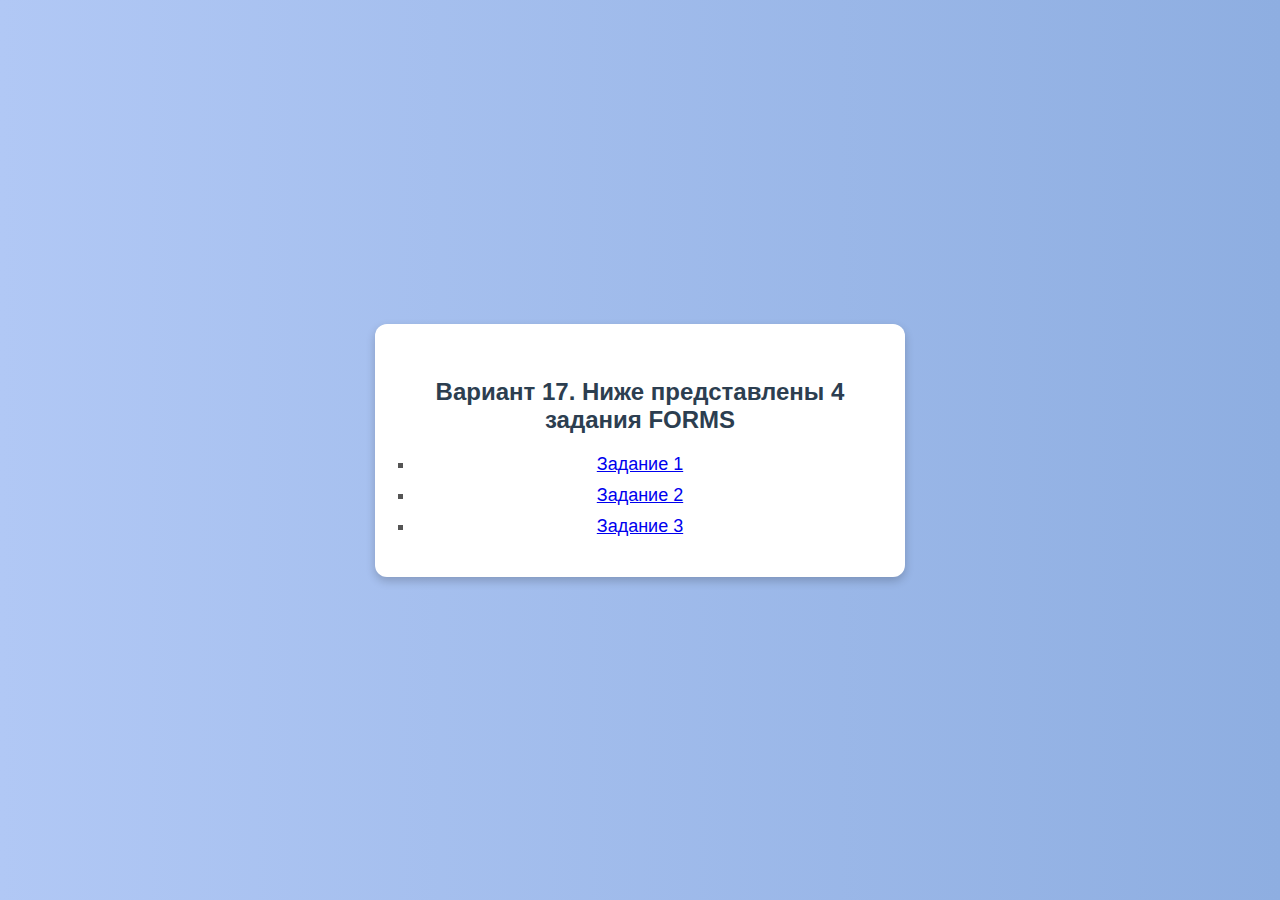
<file: index.html>
<html lang="en">
<head>
    <meta charset="UTF-8">
    <meta name="viewport" content="width=device-width, initial-scale=1.0">
    <title>FORMS</title>
    <link rel="stylesheet" href="css/style.css">
</head>
<body>
    <div>
    <div class="container">
        <h3>Вариант 17. Ниже представлены 4 задания FORMS</h3>
        <ul>
            <li><a href="n1.html">Задание 1</a></li>
            <li><a href="n2.html">Задание 2</a></li>
            <li><a href="n3.html">Задание 3</a></li>
        </ul>
    </div>
</body>
</html>
</file>
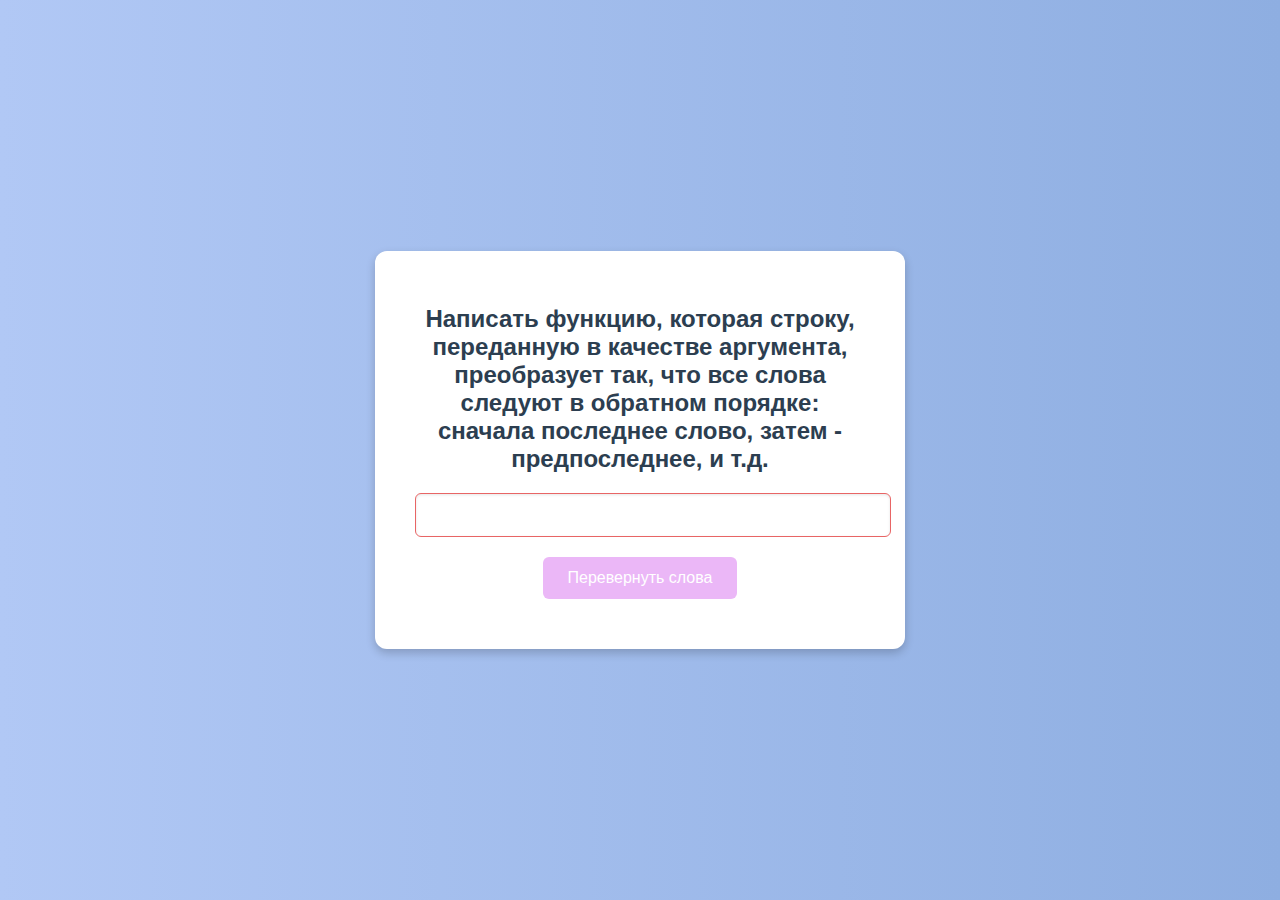
<file: n1.html>
<!DOCTYPE html>
<html lang="en">
<head>
    <meta charset="UTF-8">
    <meta name="viewport" content="width=device-width, initial-scale=1.0">
    <title>Задание 1</title>
    <link rel="stylesheet" href="css/style.css">
</head>
<body>
    <div>
    <div class="container">
        <h3>Написать функцию, которая строку, переданную в качестве аргумента, преобразует так, что все слова следуют в обратном порядке: сначала последнее слово, затем - предпоследнее, и т.д. </h3>
        <input type="text" id="inputString">
        <input type="button" value="Перевернуть слова" onclick="reverseWords()">
        <p id="output"></p>
    </div>
    <script>
        function reverseWords() {
            let input = document.getElementById("inputString").value;
            let reversed = input.split(' ').reverse().join(' ');
            document.getElementById("output").innerText = "Результат: " + reversed;
        }
    </script>
</body>
</html>
</file>
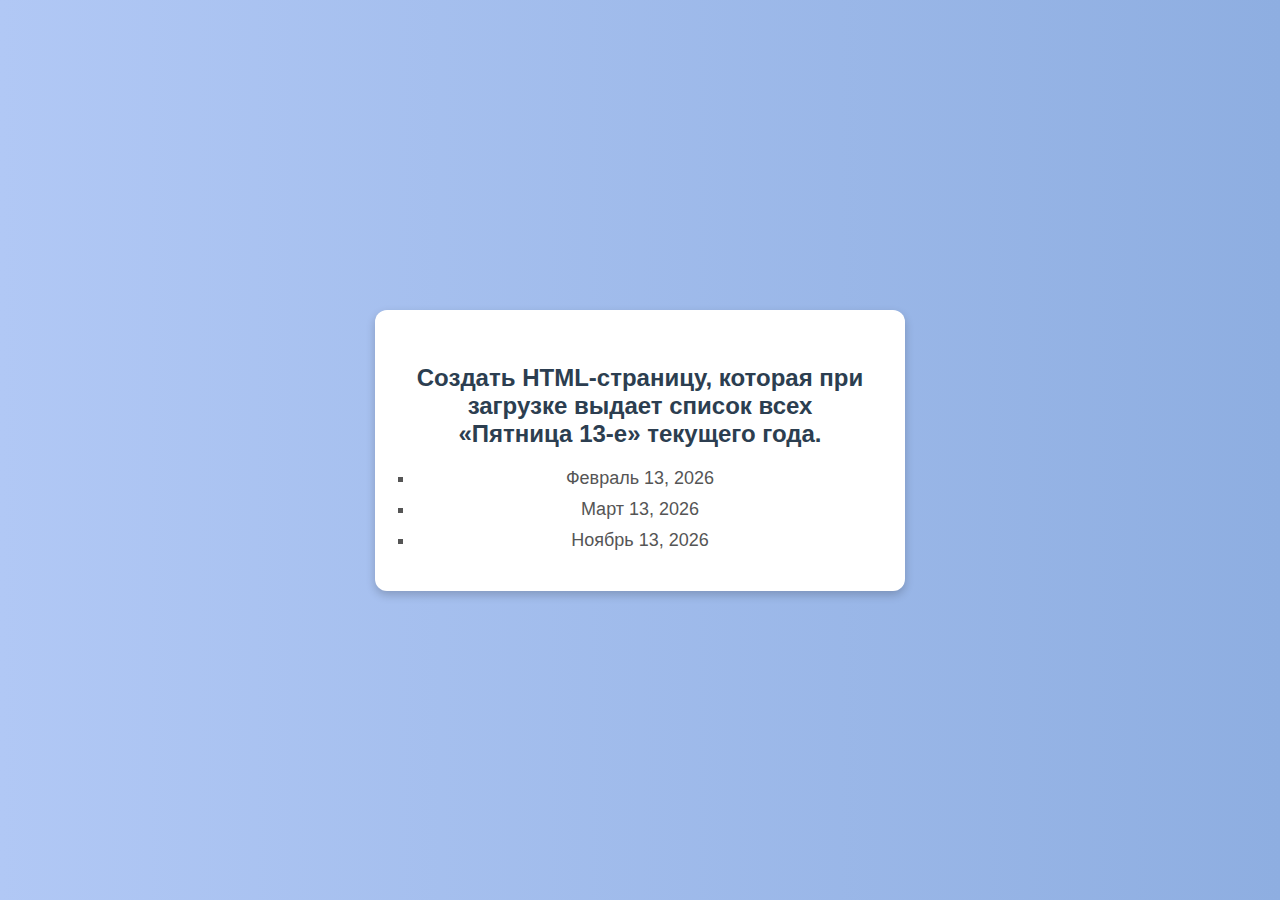
<file: n2.html>
<!DOCTYPE html>
<html lang="en">
<head>
    <meta charset="UTF-8">
    <meta name="viewport" content="width=device-width, initial-scale=1.0">
    <title>Задание 2</title>
    <link rel="stylesheet" href="css/style.css">
</head>
<body>
    <div>
    <div class="container">
        <h3>Создать HTML-страницу, которая при загрузке выдает список всех «Пятница 13-е» текущего года. </h3>
        <ul id="friday13List"></ul>
    </div>
    <script>
        function MonthName(monthIndex) {
            let months = ["Январь", "Февраль", "Март", "Апрель", "Май", "Июнь","Июль", "Август", "Сентябрь", "Октябрь", "Ноябрь", "Декабрь"];
            return months[monthIndex];
        }
        function findFridays13() {
            let currentYear = new Date().getFullYear(); 
            let friday13List = document.getElementById("friday13List");

            for (let month = 0; month < 12; month++) {
                let date = new Date(currentYear, month, 13); 
                if (date.getDay() === 5) {
                    let monthName = MonthName(month);
                    let listItem = document.createElement("li");
                    listItem.textContent = `${monthName} 13, ${currentYear}`;
                    friday13List.appendChild(listItem);
                }
            }
        }

        findFridays13();
    </script>
</body>
</html>
</file>
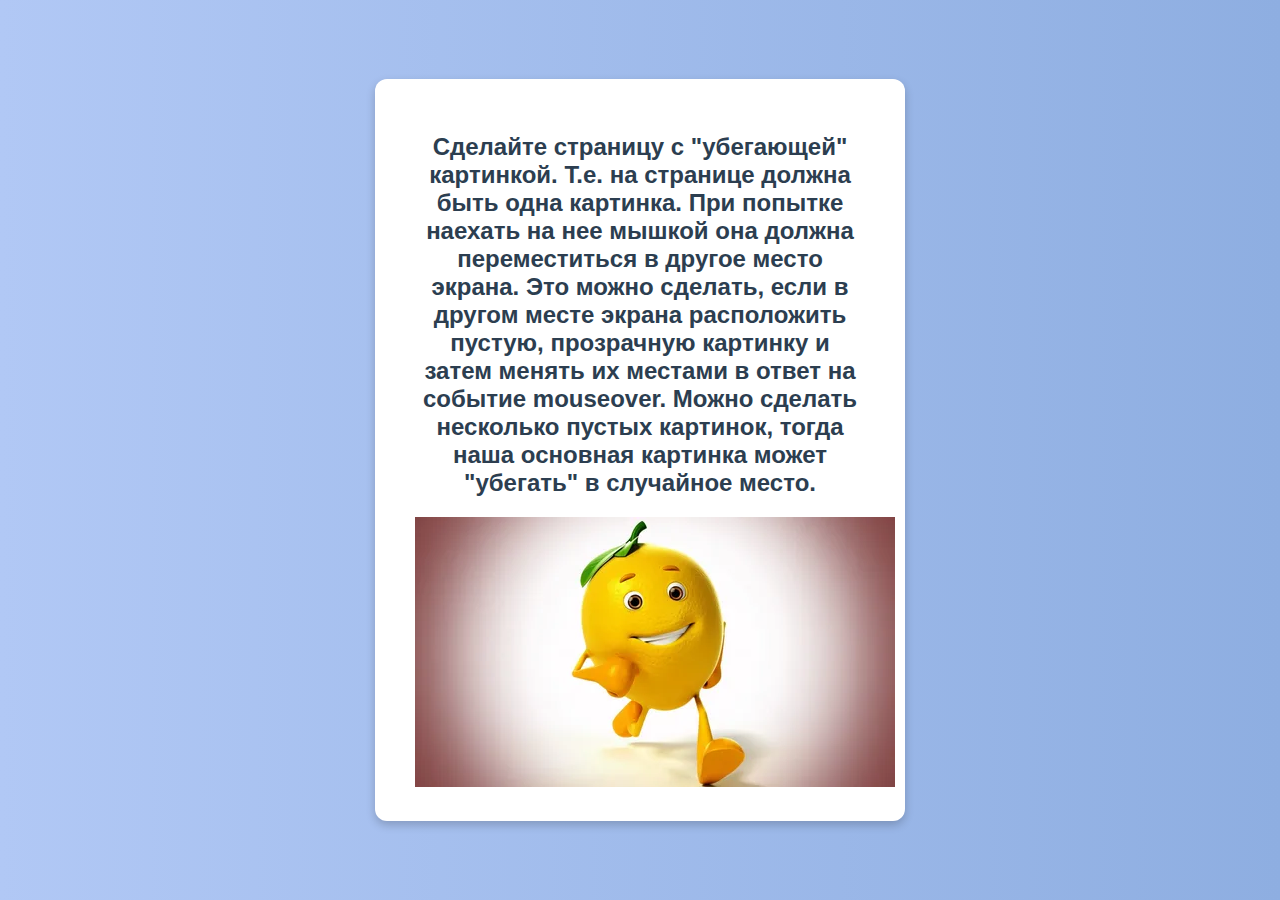
<file: n3.html>
<!DOCTYPE html>
<html lang="en">
<head>
    <meta charset="UTF-8">
    <meta name="viewport" content="width=device-width, initial-scale=1.0">
    <title>Задание 3</title>
    <link rel="stylesheet" href="css/style.css">
</head>
<body>
    <div class="container">
        <h3>Сделайте страницу с "убегающей" картинкой. Т.е. на странице должна быть одна картинка. При попытке наехать на нее мышкой она должна переместиться в другое место экрана. 
            Это можно сделать, если в другом месте экрана расположить пустую, прозрачную картинку и затем менять их местами в ответ на событие mouseover. 
            Можно сделать несколько пустых картинок, тогда наша основная картинка может "убегать" в случайное место.</h3>
        <img id="mainImage" src="img/1.png" alt="Catch me if you can!">
    </div>
    <script>
        const img = document.getElementById("mainImage");
        img.addEventListener("mouseover", () => {
            const screenWidth = window.innerWidth;
            const screenHeight = window.innerHeight;
            const randomX = Math.random() * (screenWidth - img.offsetWidth);
            const randomY = Math.random() * (screenHeight - img.offsetHeight);
            img.style.position = "absolute"; 
            img.style.left = `${randomX}px`;
            img.style.top = `${randomY}px`;
        });
    </script>
</body>
</html>
</file>
<file: css/style.css>
body {
    font-family: Arial, sans-serif;
    margin: 0;
    padding: 0;
    display: flex;
    justify-content: center;
    align-items: center;
    height: 100vh;
    background: linear-gradient(to right, #b1c8f5, #8eaee1);
    color: #333;
}

.container {
    background: #ffffff;
    box-shadow: 0 4px 10px rgba(0, 0, 0, 0.2);
    border-radius: 12px;
    padding: 30px 40px;
    text-align: center;
    width: 100%;
    max-width: 450px;
    transition: transform 0.3s ease, box-shadow 0.3s ease;
}

.container:hover {
    transform: scale(1.03);
    box-shadow: 0 6px 15px rgba(0, 0, 0, 0.3);
}

h3 {
    margin-bottom: 20px;
    color: #2c3e50;
    font-size: 24px;
}

ul {
    list-style-type: square;
    margin: 20px 0 0;
    padding: 0;
}

ul li {
    font-size: 18px;
    margin-bottom: 10px;
    color: #555;
}

ul li:hover {
    color: #aae4e9;
    font-weight: bold;
    cursor: pointer;
}

input[type="text"] {
    width: 100%;
    padding: 12px;
    margin-bottom: 20px;
    border: 1px solid #e86565;
    border-radius: 6px;
    font-size: 16px;
    box-shadow: inset 0 1px 3px rgba(0, 0, 0, 0.1);
    transition: border-color 0.3s ease, box-shadow 0.3s ease;
}

input[type="text"]:focus {
    border-color: #ebb7f7;
    box-shadow: 0 0 8px rgba(235, 183, 247, 0.5);
    outline: none;
}

input[type="button"] {
    background-color: #ebb7f7;
    color: white;
    border: none;
    padding: 12px 25px;
    border-radius: 6px;
    font-size: 16px;
    cursor: pointer;
    transition: background-color 0.3s ease, transform 0.2s ease;
}

input[type="button"]:hover {
    background-color: #cda8e0;
    transform: translateY(-2px);
}

input[type="button"]:active {
    background-color: #b88dcc;
    transform: translateY(0);
}

p#output {
    margin-top: 20px;
    font-size: 18px;
    color: #2c3e50;
    font-weight: bold;
    text-align: center;
}
</file>
